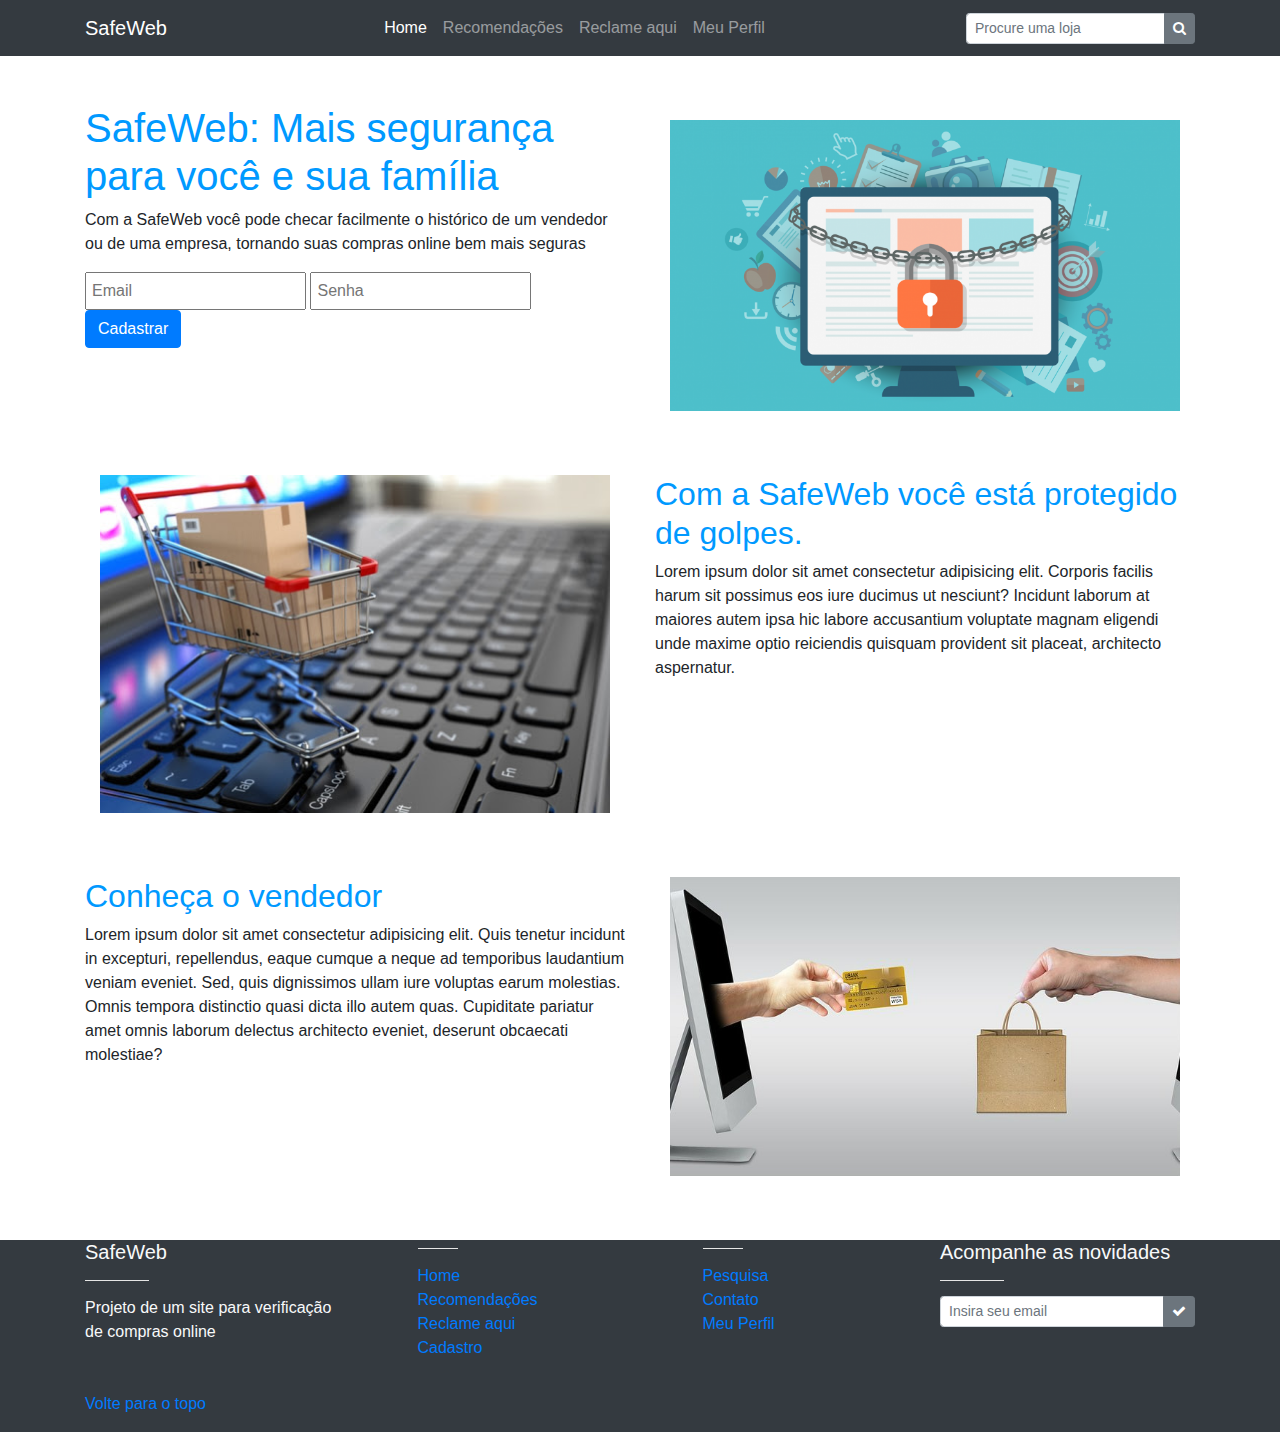
<file: index.html>
<!DOCTYPE html>
<html lang="pt-br">
<head>
    <meta charset="UTF-8">
    <meta name="viewport" content="width=device-width, initial-scale=1.0">
    <title>SabeWeb</title>
    <meta name="description" content="Site para conferir se uma compra e confiavel">
    <meta name="keywords" content="compras">
    <meta name="author" content="Matheus Fortes">
    <link type="stylesheet" href="style.css">
    <link href="//maxcdn.bootstrapcdn.com/bootstrap/4.0.0/css/bootstrap.min.css" rel="stylesheet" id="bootstrap-css">
    <script src="//maxcdn.bootstrapcdn.com/bootstrap/4.0.0/js/bootstrap.min.js"></script>
    <script src="//cdnjs.cloudflare.com/ajax/libs/jquery/3.2.1/jquery.min.js"></script>
</head>
<body>
<header>
 <link href="https://maxcdn.bootstrapcdn.com/font-awesome/4.7.0/css/font-awesome.min.css" rel="stylesheet" integrity="sha384-wvfXpqpZZVQGK6TAh5PVlGOfQNHSoD2xbE+QkPxCAFlNEevoEH3Sl0sibVcOQVnN" crossorigin="anonymous">
  <nav class="navbar navbar-expand-md navbar-dark bg-dark">
    <div class="container">
        <a class="navbar-brand" href="home.html">SafeWeb</a>
        <!-- <button class="navbar-toggler" type="button" data-toggle="collapse" data-target="#navbarsExampleDefault" aria-controls="navbarsExampleDefault" aria-expanded="false" aria-label="Toggle navigation">
            <span class="navbar-toggler-icon"></span>
        </button> -->

        <div class="collapse navbar-collapse justify-content-end" id="navbarsExampleDefault">
            <ul class="navbar-nav m-auto">
                <li class="nav-item m-auto active">
                    <a class="nav-link" href="home.html">Home</a>
                </li>
                <li class="nav-item">
                    <a class="nav-link" href="Recomendacoes.html">Recomendações</a>
                </li>
                <li class="nav-item">
                    <a class="nav-link" href="ReclameAqui.html">Reclame aqui</a>
                </li>
                <li class="nav-item">
                    <a class="nav-link" href="perfil.html">Meu Perfil  </a>
                </li>
            </ul>

            <form class="form-inline my-2 my-lg-0">
                <div class="input-group input-group-sm">
                    <input type="text" class="form-control" aria-label="Small" aria-describedby="inputGroup-sizing-sm" placeholder="Procure uma loja">
                    <div class="input-group-append">
                        <button type="button" class="btn btn-secondary btn-number">
                            <i class="fa fa-search"></i>
                        </button>
                    </div>
                </div>
            </form>
        </div>
    </div>
  </nav>
</header>

<main>
    <br><br>
  <div class="container">
      <div class="row">
    <div class="col-sm-12 col-md-12 col-lg-6">
    <h1 style="color: rgb(0, 153, 255);">SafeWeb: Mais segurança para você e sua família</h1>
      <p>Com a SafeWeb você pode checar facilmente o histórico de um vendedor ou de uma empresa, tornando suas compras online bem mais seguras</p>
      <input type="text" class="emailHome" placeholder="Email" style="padding: 5px;">
      <input type="text" class="senhaHome" placeholder="Senha" style="padding: 5px;">
      <button type="button" class="btn btn-primary">Cadastrar</button>
    </div>
    <div class="col-sm-8 col-md-8 col-lg-6">
      <img src="segurança-internet.png" class="col-md-12 float-md-end mb-3 mt-3 ms-md-3" alt="...">
    </div>
  </div>
</div>
  <br><br>
  <div class="container bg-gray">
      <div class="row">
        <div class="col-sm-8 col-md-8 col-lg-6">
            <img src="comprasNaInternet.jpg" class="col-md-12 float-md-end mb-3 ms-md-3" alt="...">
        </div> 
    <div class="col-sm-12 col-md-12 col-lg-6">
      <h2 style="color: rgb(0, 153, 255);">Com a SafeWeb você está protegido de golpes.</h2>
      <p>Lorem ipsum dolor sit amet consectetur adipisicing elit. Corporis facilis harum sit possimus eos iure ducimus ut nesciunt? Incidunt laborum at maiores autem ipsa hic labore accusantium voluptate magnam eligendi unde maxime optio reiciendis quisquam provident sit placeat, architecto aspernatur.</p>
    </div>
    </div>
  </div>

  <br><br>
  <div class="container">
      <div class="row">
    <div class="col-sm-12 col-md-12 col-lg-6">
      <h2 style="color: rgb(0, 153, 255);"> Conheça o vendedor</h2>
      <p>Lorem ipsum dolor sit amet consectetur adipisicing elit. Quis tenetur incidunt in excepturi, repellendus, eaque cumque a neque ad temporibus laudantium veniam eveniet. Sed, quis dignissimos ullam iure voluptas earum molestias. Omnis tempora distinctio quasi dicta illo autem quas. Cupiditate pariatur amet omnis laborum delectus architecto eveniet, deserunt obcaecati molestiae?</p>
    </div> 
    <div class="col-sm-8 col-md-8 col-lg-6">
     <img src="E-commerce.jpg" class="col-md-12 float-md-end mb-3 ms-md-3" alt="...">
    </div>
    </div>
  </div>
  <br><br>
</main>
  

    
<footer class="text-light navbar-dark bg-dark">
  <div class="container">
      <div class="row">
          <div class="col-md-3 col-lg-4 col-xl-3">
              <h5>SafeWeb</h5>
              <hr class="bg-white mb-2 mt-0 d-inline-block mx-auto w-25">
              <p class="mb-0">
                  Projeto de um site para verificação de compras online
              </p>
          </div>

          <div class="col-md-2 col-lg-2 col-xl-2 mx-auto">
              <hr class="bg-white mb-2 mt-0 d-inline-block mx-auto w-25 " style="color: white;">
              <ul class="list-unstyled">
                  <li><a href="home.html">Home</a></li>
                  <li><a href="Recomendacoes.html">Recomendações</a></li>
                  <li><a href="ReclameAqui.html">Reclame aqui</a></li>
                  <li><a href="cadastro.html">Cadastro</a></li>
              </ul>
          </div>

          <div class="col-md-3 col-lg-2 col-xl-2 mx-auto">
              <hr class="bg-white mb-2 mt-0 d-inline-block mx-auto w-25">
              <ul class="list-unstyled">
                  <li><a href="ReclameAqui.html">Pesquisa </a></li>
                  <li><a href="">Contato </a></li>
                  <li><a href="perfil.html">Meu Perfil </a></li>
              </ul>
          </div>

          <div class="col-md-4 col-lg-3 col-xl-3">
              <h5>Acompanhe as novidades</h5>
              <hr class="bg-white mb-2 mt-0 d-inline-block mx-auto w-25">
              <div class="input-group input-group-sm">
                <input type="text" class="form-control" aria-label="Small" aria-describedby="inputGroup-sizing-sm" placeholder="Insira seu email">
                <div class="input-group-append">
                    <button type="button" class="btn btn-secondary btn-number">
                      <i class="fa fa-check"></i>
                    </button>
                </div>
            </div>
          </div>
          <div class="col-12 copyright mt-3">
              <p class="float-left">
                  <a href="home.html">Volte para o topo</a>
              </p>
      </div>
  </div>
</footer>

</body>
</html>
</file>
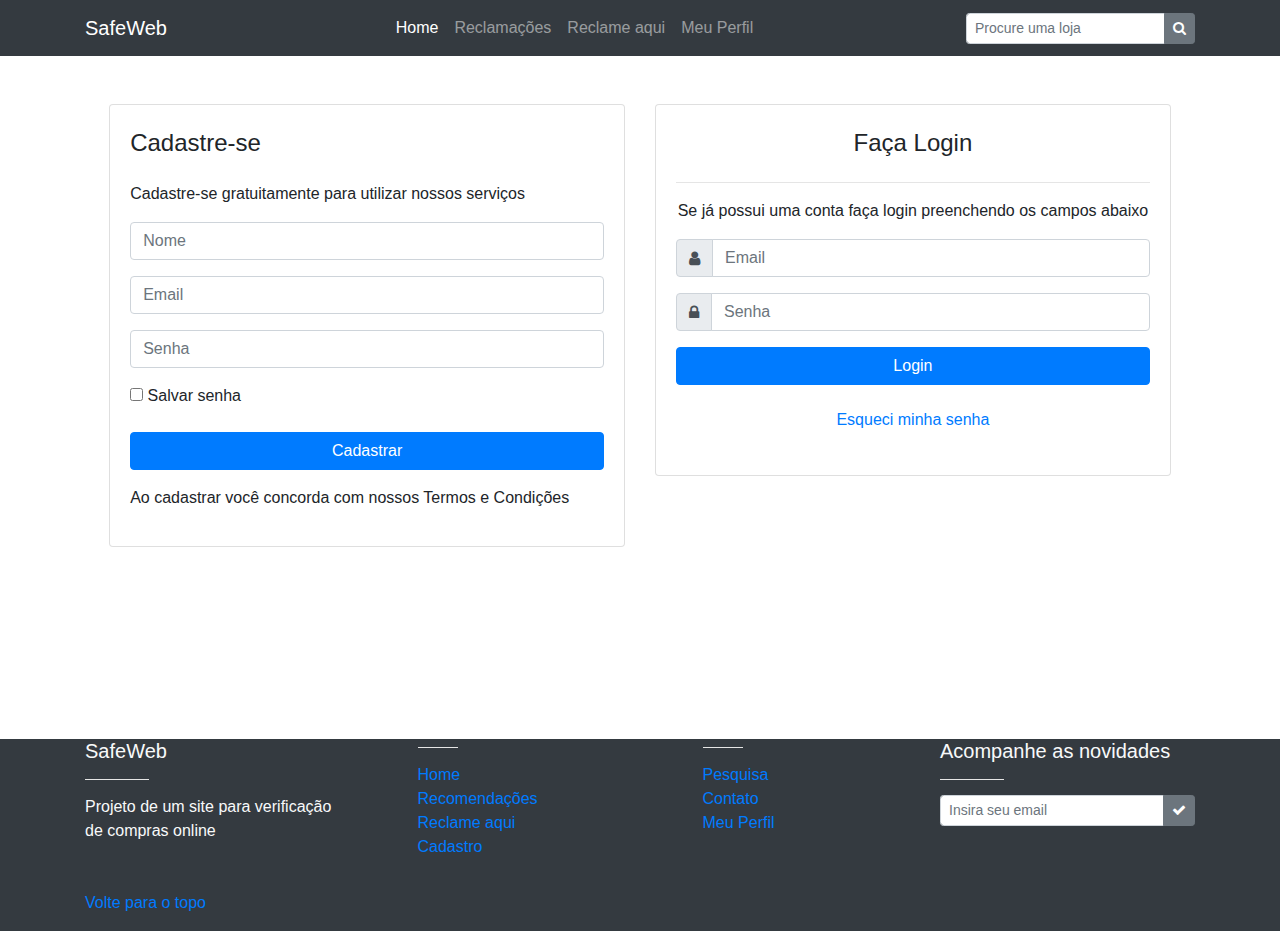
<file: cadastro.html>
<!DOCTYPE html>
<html lang="pt-br">
<head>
    <meta charset="UTF-8">
    <meta name="viewport" content="width=device-width, initial-scale=1.0">
    <title>SabeWeb</title>
    <meta name="description" content="Site para conferir se uma compra e confiavel">
    <meta name="keywords" content="compras">
    <meta name="author" content="Matheus Fortes">
    <link type="stylesheet" href="style.css">
    <link href="//maxcdn.bootstrapcdn.com/bootstrap/4.0.0/css/bootstrap.min.css" rel="stylesheet" id="bootstrap-css">
    <script src="//maxcdn.bootstrapcdn.com/bootstrap/4.0.0/js/bootstrap.min.js"></script>
    <script src="//cdnjs.cloudflare.com/ajax/libs/jquery/3.2.1/jquery.min.js"></script>
</head>
<body>
<header>
  <link href="https://maxcdn.bootstrapcdn.com/font-awesome/4.7.0/css/font-awesome.min.css" rel="stylesheet" integrity="sha384-wvfXpqpZZVQGK6TAh5PVlGOfQNHSoD2xbE+QkPxCAFlNEevoEH3Sl0sibVcOQVnN" crossorigin="anonymous">
  <nav class="navbar navbar-expand-md navbar-dark bg-dark">
    <div class="container">
        <a class="navbar-brand" href="home.html">SafeWeb</a>
        <!-- <button class="navbar-toggler" type="button" data-toggle="collapse" data-target="#navbarsExampleDefault" aria-controls="navbarsExampleDefault" aria-expanded="false" aria-label="Toggle navigation">
            <span class="navbar-toggler-icon"></span>
        </button> -->

        <div class="collapse navbar-collapse justify-content-end" id="navbarsExampleDefault">
            <ul class="navbar-nav m-auto">
                <li class="nav-item m-auto active">
                    <a class="nav-link" href="home.html">Home</a>
                </li>
                <li class="nav-item">
                    <a class="nav-link" href="Recomendacoes.html">Reclamações</a>
                </li>
                <li class="nav-item">
                    <a class="nav-link" href="ReclameAqui.html">Reclame aqui</a>
                </li>
                <li class="nav-item">
                    <a class="nav-link" href="perfil.html">Meu Perfil  </a>
                </li>
            </ul>

            <form class="form-inline my-2 my-lg-0">
                <div class="input-group input-group-sm">
                    <input type="text" class="form-control" aria-label="Small" aria-describedby="inputGroup-sizing-sm" placeholder="Procure uma loja">
                    <div class="input-group-append">
                        <button type="button" class="btn btn-secondary btn-number">
                            <i class="fa fa-search"></i>
                        </button>
                    </div>
                </div>
            </form>
        </div>
    </div>
  </nav>
</header>

<br><br>
<main>
    <div class="row justify-content-around">
        <aside class="col-sm-4 col-md-5 col-lg-5 ml-auto">
    <div class="card">
    <article class="card-body">
    <h4 class="card-title mb-4 mt-1">Cadastre-se</h4>
    <p>Cadastre-se gratuitamente para utilizar nossos serviços</p>
         <form>
        <div class="form-group">
                <input name="" class="form-control" placeholder="Nome">
        </div> 
        <div class="form-group">
            <input name="" class="form-control" placeholder="Email" type="email">
        </div> 
        <div class="form-group">
            <input class="form-control" placeholder="Senha" type="password">
        </div>  
        <div class="form-group"> 
        <div class="checkbox">
          <label> <input type="checkbox"> Salvar senha </label>
        </div> 
        </div>   
        <div class="form-group">
            <button type="submit" class="btn btn-primary btn-block"> Cadastrar  </button>
        </div>   
        <p>Ao cadastrar você concorda com nossos Termos e Condições</p>                                                         
    </form>
    </article>
    </div>
    </aside>

    <aside class="col-sm-4 col-md-5 col-lg-5 mr-auto mb-n2">
    <div class="card">
        <article class="card-body">
            <h4 class="card-title text-center mb-4 mt-1">Faça Login</h4>
            <hr>
            <p class="text-center">Se já possui uma conta faça login preenchendo os campos abaixo</p>
            <form>
            <div class="form-group">
            <div class="input-group">
                <div class="input-group-prepend">
                    <span class="input-group-text"> <i class="fa fa-user"></i> </span>
                 </div>
                <input name="" class="form-control" placeholder="Email" type="email">
            </div> 
            </div> 
            <div class="form-group">
            <div class="input-group">
                <div class="input-group-prepend">
                    <span class="input-group-text"> <i class="fa fa-lock"></i> </span>
                 </div>
                <input class="form-control" placeholder="Senha" type="password">
            </div> 
            </div> 
            <div class="form-group">
            <button type="submit" class="btn btn-primary btn-block"> Login  </button>
            </div> 
            <p class="text-center"><a href="#" class="btn">Esqueci minha senha</a></p>
            </form>
        </article>
        </div>
    </aside>
</main>
  

<br><br><br><br><br><br><br><br>    
<footer class="text-light navbar-dark bg-dark">
  <div class="container">
      <div class="row">
          <div class="col-md-3 col-lg-4 col-xl-3">
              <h5>SafeWeb</h5>
              <hr class="bg-white mb-2 mt-0 d-inline-block mx-auto w-25">
              <p class="mb-0">
                  Projeto de um site para verificação de compras online
              </p>
          </div>

          <div class="col-md-2 col-lg-2 col-xl-2 mx-auto">
              <hr class="bg-white mb-2 mt-0 d-inline-block mx-auto w-25 " style="color: white;">
              <ul class="list-unstyled">
                  <li><a href="home.html">Home</a></li>
                  <li><a href="Recomendacoes.html">Recomendações</a></li>
                  <li><a href="ReclameAqui.html">Reclame aqui</a></li>
                  <li><a href="cadastro.html">Cadastro</a></li>
              </ul>
          </div>

          <div class="col-md-3 col-lg-2 col-xl-2 mx-auto">
              <hr class="bg-white mb-2 mt-0 d-inline-block mx-auto w-25">
              <ul class="list-unstyled">
                  <li><a href="ReclameAqui.html">Pesquisa </a></li>
                  <li><a href="">Contato </a></li>
                  <li><a href="perfil.html">Meu Perfil </a></li>
              </ul>
          </div>

          <div class="col-md-4 col-lg-3 col-xl-3">
              <h5>Acompanhe as novidades</h5>
              <hr class="bg-white mb-2 mt-0 d-inline-block mx-auto w-25">
              <div class="input-group input-group-sm">
                <input type="text" class="form-control" aria-label="Small" aria-describedby="inputGroup-sizing-sm" placeholder="Insira seu email">
                <div class="input-group-append">
                    <button type="button" class="btn btn-secondary btn-number">
                      <i class="fa fa-check"></i>
                    </button>
                </div>
            </div>
          </div>
          <div class="col-12 copyright mt-3">
              <p class="float-left">
                  <a href="cadastro.html">Volte para o topo</a>
              </p>
      </div>
  </div>
</footer>

</body>
</html>
</file>
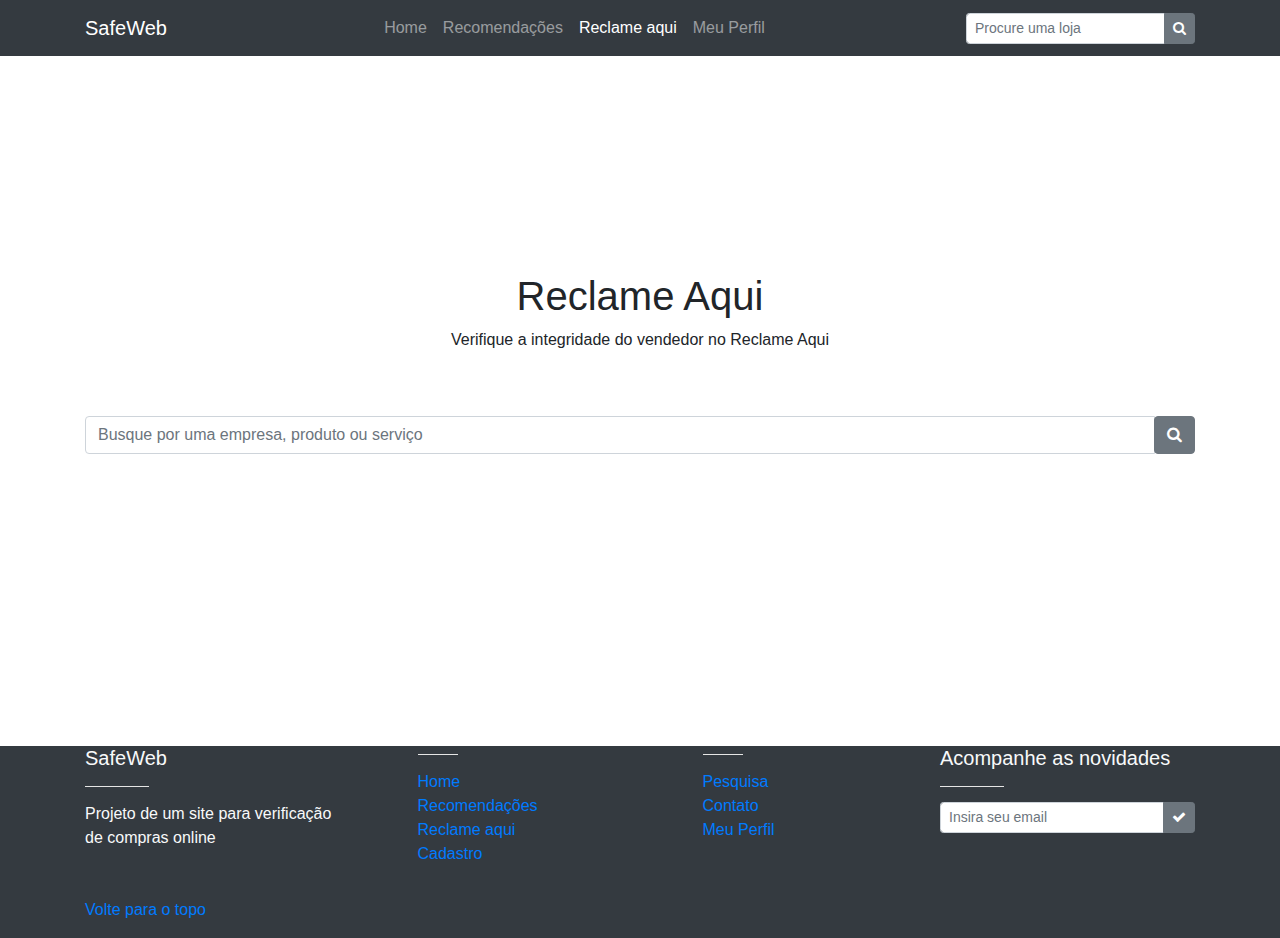
<file: ReclameAqui.html>
<!DOCTYPE html>
<html lang="pt-br">
<head>
    <meta charset="UTF-8">
    <meta name="viewport" content="width=device-width, initial-scale=1.0">
    <title>SabeWeb</title>
    <meta name="description" content="Site para conferir se uma compra e confiavel">
    <meta name="keywords" content="compras">
    <meta name="author" content="Vinicius Dumont">
    <link type="stylesheet" href="style.css">
    <link href="//maxcdn.bootstrapcdn.com/bootstrap/4.0.0/css/bootstrap.min.css" rel="stylesheet" id="bootstrap-css">
    <script src="//maxcdn.bootstrapcdn.com/bootstrap/4.0.0/js/bootstrap.min.js"></script>
    <script src="//cdnjs.cloudflare.com/ajax/libs/jquery/3.2.1/jquery.min.js"></script>
</head>
<body>
<header>
  <link href="https://maxcdn.bootstrapcdn.com/font-awesome/4.7.0/css/font-awesome.min.css" rel="stylesheet" integrity="sha384-wvfXpqpZZVQGK6TAh5PVlGOfQNHSoD2xbE+QkPxCAFlNEevoEH3Sl0sibVcOQVnN" crossorigin="anonymous">
  <nav class="navbar navbar-expand-md navbar-dark bg-dark">
    <div class="container">
        <a class="navbar-brand" href="home.html">SafeWeb</a>
        <!-- <button class="navbar-toggler" type="button" data-toggle="collapse" data-target="#navbarsExampleDefault" aria-controls="navbarsExampleDefault" aria-expanded="false" aria-label="Toggle navigation">
            <span class="navbar-toggler-icon"></span>
        </button> -->

        <div class="collapse navbar-collapse justify-content-end" id="navbarsExampleDefault">
            <ul class="navbar-nav m-auto">
                <li class="nav-item">
                    <a class="nav-link" href="home.html">Home</a>
                </li>
                <li class="nav-item">
                    <a class="nav-link" href="Recomendacoes.html">Recomendações</a>
                </li>
                <li class="nav-item m-auto active">
                    <a class="nav-link" href="ReclameAqui.html">Reclame aqui</a>
                </li>
                <li class="nav-item">
                    <a class="nav-link" href="perfil.html">Meu Perfil  </a>
                </li>
            </ul>

            <form class="form-inline my-2 my-lg-0">
                <div class="input-group input-group-sm">
                    <input type="text" class="form-control" aria-label="Small" aria-describedby="inputGroup-sizing-sm" placeholder="Procure uma loja">
                    <div class="input-group-append">
                        <button type="button" class="btn btn-secondary btn-number">
                            <i class="fa fa-search"></i>
                        </button>
                    </div>
                </div>
            </form>
        </div>
    </div>
  </nav>
</header>

<main>
    <div class="container">
        <div class="row">
            <div class="col-12 reclame_text"><br><br><br><br><br><br><br><br><br>
                <div style="text-align: center">
                    <h1>Reclame Aqui</h1>
                </div>
            </div>
            <div class="col-12 reclame2_text">
                <div style="text-align: center">
                    <p>Verifique a integridade do vendedor no Reclame Aqui</p>
                </div>
            </div>
        </div>
        <br><br>
        <div class="input-group mb-1">
            <input type="text" class="form-control" placeholder="Busque por uma empresa, produto ou serviço" aria-label="busca" aria-describedby="basic-addon2">
            <div class="input-group-append">
                <a href="reclamacao.html"><button type="button" class="btn btn-secondary btn-number">
                    <i class="fa fa-search"></i>
                </button>
                </a>
            </div>
          </div>
        <br><br><br><br><br><br><br><br><br><br><br><br>
    </div>
</main>
  

    
<footer class="text-light navbar-dark bg-dark">
  <div class="container">
      <div class="row">
          <div class="col-md-3 col-lg-4 col-xl-3">
              <h5>SafeWeb</h5>
              <hr class="bg-white mb-2 mt-0 d-inline-block mx-auto w-25">
              <p class="mb-0">
                  Projeto de um site para verificação de compras online
              </p>
          </div>

          <div class="col-md-2 col-lg-2 col-xl-2 mx-auto">
              <hr class="bg-white mb-2 mt-0 d-inline-block mx-auto w-25 " style="color: white;">
              <ul class="list-unstyled">
                  <li><a href="home.html">Home</a></li>
                  <li><a href="Recomendacoes.html">Recomendações</a></li>
                  <li><a href="ReclameAqui.html">Reclame aqui</a></li>
                  <li><a href="cadastro.html">Cadastro</a></li>
              </ul>
          </div>

          <div class="col-md-3 col-lg-2 col-xl-2 mx-auto">
              <hr class="bg-white mb-2 mt-0 d-inline-block mx-auto w-25">
              <ul class="list-unstyled">
                  <li><a href="ReclameAqui.html">Pesquisa </a></li>
                  <li><a href="">Contato </a></li>
                  <li><a href="perfil.html">Meu Perfil </a></li>
              </ul>
          </div>

          <div class="col-md-4 col-lg-3 col-xl-3">
              <h5>Acompanhe as novidades</h5>
              <hr class="bg-white mb-2 mt-0 d-inline-block mx-auto w-25">
              <div class="input-group input-group-sm">
                <input type="text" class="form-control" aria-label="Small" aria-describedby="inputGroup-sizing-sm" placeholder="Insira seu email">
                <div class="input-group-append">
                    <button type="button" class="btn btn-secondary btn-number">
                      <i class="fa fa-check"></i>
                    </button>
                </div>
            </div>
          </div>
          <div class="col-12 copyright mt-3">
              <p class="float-left">
                  <a href="ReclameAqui.html">Volte para o topo</a>
              </p>
      </div>
  </div>
</footer>

</body>
</html>
</file>
<file: style.css>
main img{
    max-width: 80vw;
}

.container{
    width: 100%;
}

footer {
    background: #343a40;
    padding: 40px;
}
footer .a {
    color: #f8f9fa!important
}
</file>
